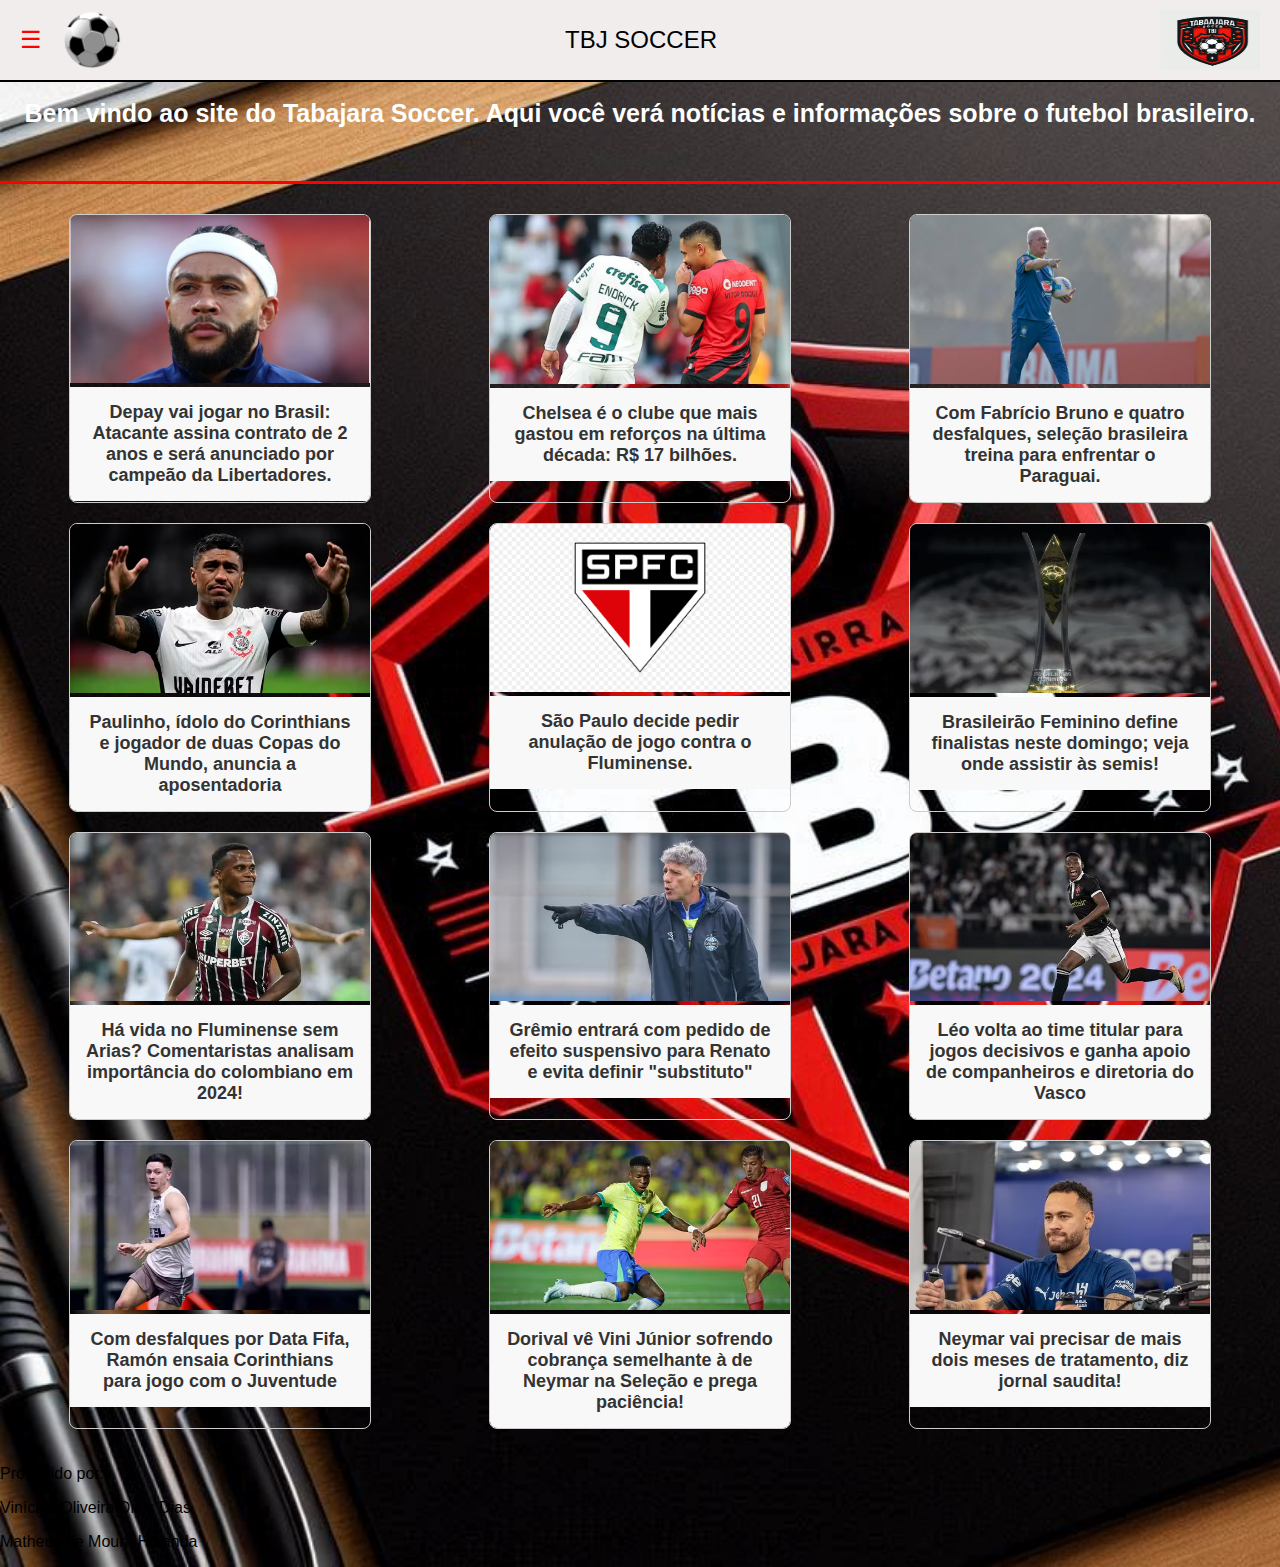
<file: index.html>
<!DOCTYPE html> <!-- Declara o tipo de documento como HTML5 -->
<html lang="pt-br"> <!-- Define o idioma da página como português do Brasil -->
<head> <!-- Cabeçalho da página, onde ficam metadados e links para estilos -->
    <meta charset="UTF-8"> <!-- Define o conjunto de caracteres como UTF-8 -->
    <meta name="viewport" content="width=device-width, initial-scale=1.0"> <!-- Configura a largura da página para se ajustar ao dispositivo do usuário -->
    <title>TabajaraSoccer</title> <!-- Título da página que aparece na aba do navegador -->
    <link rel="stylesheet" href="CSS/style.css">
    <style>
        body {
    margin: 0; /* Remove a margem padrão do corpo */
    padding: 0; /* Remove o preenchimento padrão do corpo */
    font-family: Arial, sans-serif; /* Define a fonte como Arial ou outra similar */
    background-image: url("Image/tbj2.jpeg");
    background-repeat: no-repeat;
    background-size: cover;
}
    </style>
</head>
<body> <!-- Corpo da página, onde o conteúdo visível ao usuário é inserido -->
    <div class="menu"> <!-- Contêiner para o menu horizontal -->
        <div class="menu-icon" onclick="toggleDropdown()">☰</div> <!-- Ícone de menu com função para abrir/fechar o menu suspenso -->
        <img src="Image/image.png" alt="Imagem Esquerda"> <!-- Imagem à esquerda no menu -->
        <div class="title">TBJ SOCCER</div> <!-- Título centralizado no menu -->
        <img src="Image/logo2.jpeg" alt="Imagem Direita" style="width: 100px;"> <!-- Imagem à direita no menu -->
        <div id="dropdown-menu" class="dropdown"> <!-- Menu suspenso que aparece ao clicar no ícone -->
            <a href="https://ge.globo.com/futebol/brasileirao-serie-a/">Brasileirão</a> <!-- Link para Brasileirão -->
            <a href="https://ge.globo.com/futebol/copa-do-brasil/">Copa do Brasil</a> <!-- Link para Copa do Brasil -->
            <a href="https://ge.globo.com/sp/futebol/campeonato-paulista/">Paulista</a> <!-- Link para Campeonato Paulista -->
            <a href="https://ge.globo.com/rj/futebol/campeonato-carioca/">Carioca</a>
            <a href="https://ge.globo.com/mg/futebol/campeonato-mineiro/">Mineiro</a>
            <a href="formulario.html">Formulario</a>
            <a href="criadores.html">Criadores</a>
        </div>
    </div>
    
    <h1 style="color:white;">Bem vindo ao site do Tabajara Soccer. Aqui você verá notícias e informações sobre o futebol brasileiro.</h1> <!-- Título principal da página -->

    <div class="more"> <!-- Contêiner para o texto "Veja mais!" -->
        Veja mais!
    </div>
    <div class="divider"></div> <!-- Linha divisória vermelha abaixo do texto "Veja mais!" -->
    
    <div class="news-grid"> <!-- Grid de notícias, contendo múltiplos contêineres de notícias -->
        <!-- 1º Container -->
        <div class="news-container">
            <a href="https://br.bolavip.com/futebol/depay-vai-jogar-no-brasil-atacante-assina-contrato-de-2-anos-e-sera-anunciado-por-campeao-da-libertadores" target="_blank">
                <div class="news-image">
                    <img src="Image/depay.webp" alt="Imagem da Notícia 1">
                </div>
                <div class="news-headline">
                    Depay vai jogar no Brasil: Atacante assina contrato de 2 anos e será anunciado por campeão da Libertadores.
                </div>
            </a>
        </div>
        <!-- 2º Container -->
        <div class="news-container">
            <a href="https://ge.globo.com/futebol/futebol-internacional/noticia/2024/09/08/chelsea-e-o-clube-que-mais-gastou-em-reforcos-na-ultima-decada-r-17-bilhoes.ghtml" target="_blank">
                <div class="news-image">
                    <img src="Image/endrick-vitor-roque.avif" alt="Imagem da Notícia 2">
                </div>
                <div class="news-headline">
                    Chelsea é o clube que mais gastou em reforços na última década: R$ 17 bilhões.
                </div>
            </a>
        </div>
        <!-- 3º Container -->
        <div class="news-container">
            <a href="https://ge.globo.com/futebol/selecao-brasileira/noticia/2024/09/08/com-fabricio-bruno-e-quatro-desfalques-selecao-brasileira-treina-para-enfrentar-o-paraguai.ghtml" target="_blank">
                <div class="news-image">
                    <img src="Image/dorival.avif" alt="Imagem da Notícia 3">
                </div>
                <div class="news-headline">
                    Com Fabrício Bruno e quatro desfalques, seleção brasileira treina para enfrentar o Paraguai.
                </div>
            </a>
        </div>
        <!-- 4º Container -->
        <div class="news-container">
            <a href="https://ge.globo.com/futebol/times/corinthians/noticia/2024/09/08/paulinho-idolo-do-corinthians-anuncia-a-aposentadoria-do-futebol.ghtml" target="_blank">
                <div class="news-image">
                    <img src="Image/paulinho.avif" alt="Imagem da Notícia 4">
                </div>
                <div class="news-headline">
                    Paulinho, ídolo do Corinthians e jogador de duas Copas do Mundo, anuncia a aposentadoria
                </div>
            </a>
        </div>
        <!-- 5º Container -->
        <div class="news-container">
            <a href="https://ge.globo.com/futebol/times/sao-paulo/noticia/2024/09/08/sao-paulo-decide-pedir-anulacao-de-jogo-contra-o-fluminense.ghtml" target="_blank">
                <div class="news-image">
                    <img src="Image/sao-paulo.png" alt="Imagem da Notícia 5">
                </div>
                <div class="news-headline">
                    São Paulo decide pedir anulação de jogo contra o Fluminense.
                </div>
            </a>
        </div>
        <!-- 6º Container -->
        <div class="news-container">
            <a href="https://ge.globo.com/sp/ribeirao-preto-e-regiao/futebol/futebol-feminino/brasileiro-feminino/noticia/2024/09/08/brasileirao-feminino-define-finalistas-neste-domingo-veja-onde-assistir-as-semis.ghtml" target="_blank">
                <div class="news-image">
                    <img src="Image/brfem.webp" alt="Imagem da Notícia 6">
                </div>
                <div class="news-headline">
                    Brasileirão Feminino define finalistas neste domingo; veja onde assistir às semis!
                </div>
            </a>
        </div>
        <!-- 7º Container -->
        <div class="news-container">
            <a href="https://ge.globo.com/futebol/times/fluminense/noticia/2024/09/08/ha-vida-no-fluminense-sem-arias-comentaristas-analisam-importancia-do-colombiano-em-2024.ghtml" target="_blank">
                <div class="news-image">
                    <img src="Image/arias.avif" alt="Imagem da Notícia 7">
                </div>
                <div class="news-headline">
                    Há vida no Fluminense sem Arias? Comentaristas analisam importância do colombiano em 2024!
                </div>
            </a>
        </div>
        <!-- 8º Container -->
        <div class="news-container">
            <a href="https://ge.globo.com/rs/futebol/times/gremio/noticia/2024/09/08/gremio-entrara-com-pedido-de-efeito-suspensivo-para-renato-e-evita-definir-substituto.ghtml" target="_blank">
                <div class="news-image">
                    <img src="Image/renato.avif" alt="Imagem da Notícia 8">
                </div>
                <div class="news-headline">
                    Grêmio entrará com pedido de efeito suspensivo para Renato e evita definir "substituto"
                </div>
            </a>
        </div>
        <!-- 9º Container -->
        <div class="news-container">
            <a href="https://ge.globo.com/futebol/times/vasco/noticia/2024/09/08/leo-volta-ao-time-titular-para-jogos-decisivos-e-ganha-apoio-de-companheiros-e-diretoria-do-vasco.ghtml" target="_blank">
                <div class="news-image">
                    <img src="Image/leo.avif" alt="Imagem da Notícia 9">
                </div>
                <div class="news-headline">
                    Léo volta ao time titular para jogos decisivos e ganha apoio de companheiros e diretoria do Vasco
                </div>
            </a>
        </div>
        <!-- 10º Container -->
        <div class="news-container">
            <a href="https://ge.globo.com/futebol/times/corinthians/noticia/2024/09/08/com-desfalques-por-data-fifa-ramon-ensaia-corinthians-para-jogo-com-o-juventude.ghtml" target="_blank">
                <div class="news-image">
                    <img src="Image/garro.avif" alt="Imagem da Notícia 10">
                </div>
                <div class="news-headline">
                    Com desfalques por Data Fifa, Ramón ensaia Corinthians para jogo com o Juventude
                </div>
            </a>
        </div>
        <!-- 11º Container -->
        <div class="news-container">
            <a href="https://ge.globo.com/futebol/selecao-brasileira/noticia/2024/09/08/dorival-ve-vini-junior-sofrendo-cobranca-semelhante-a-de-neymar-na-selecao-e-prega-paciencia.ghtml" target="_blank">
                <div class="news-image">
                    <img src="Image/vini.avif" alt="Imagem da Notícia 11">
                </div>
                <div class="news-headline">
                    Dorival vê Vini Júnior sofrendo cobrança semelhante à de Neymar na Seleção e prega paciência!
                </div>
            </a>
        </div>
        <!-- 12º Container -->
        <div class="news-container">
            <a href="https://ge.globo.com/futebol/futebol-internacional/futebol-saudita/noticia/2024/09/08/neymar-vai-precisar-de-mais-dois-meses-de-tratamento-diz-jornal-saudita.ghtml" target="_blank">
                <div class="news-image">
                    <img src="Image/neymar.avif" alt="Imagem da Notícia 12">
                </div>
                <div class="news-headline">
                    Neymar vai precisar de mais dois meses de tratamento, diz jornal saudita!
                </div>
            </a>
        </div>
    </div>
    <p>Produzido por:</p>
    <p></p>
    <p>Vinícius Oliveira Dinis  Dias</p>
    <p>Matheus de Moura Holanda</p>
</body>


    <script>
        function toggleDropdown() {
            var dropdown = document.getElementById("dropdown-menu");
            if (dropdown.style.display === "block") {
                dropdown.style.display = "none";
            } else {
                dropdown.style.display = "block";
            }
        }
    
        // Fecha o menu suspenso se o usuário clicar fora dele
        window.onclick = function(event) {
            if (!event.target.matches('.menu-icon')) {
                var dropdowns = document.getElementsByClassName("dropdown");
                for (var i = 0; i < dropdowns.length; i++) {
                    var openDropdown = dropdowns[i];
                    if (openDropdown.style.display === "block") {
                        openDropdown.style.display = "none";
                    }
                }
            }
        }
    </script>
</html>
</file>
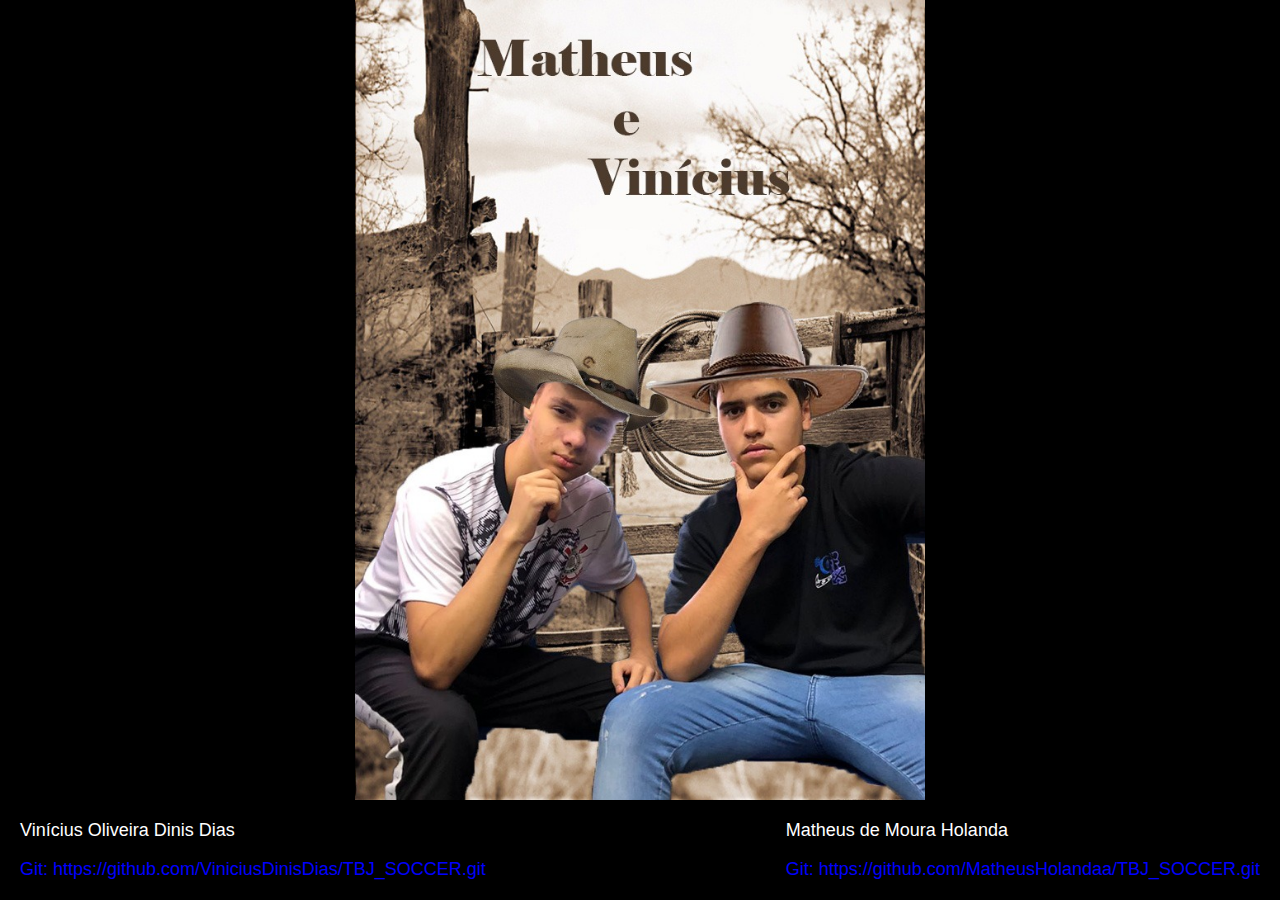
<file: criadores.html>
<!DOCTYPE html>
<html lang="pt-BR">
<head>
    <meta charset="UTF-8">
    <meta name="viewport" content="width=device-width, initial-scale=1.0">
    <title>Informações de Desenvolvedores</title>
    <style>
        body {
            margin: 0;
            padding: 0;
            font-family: Arial, sans-serif;
            overflow: hidden; /* Remove a barra de rolagem, se necessário */
        }
        .background-image {
    width: 100%;
    min-height: calc(100vh - 100px); /* Garante que ela preencha a tela */
    background-size: contain;
    background-position: center center;
    background-repeat: no-repeat;
    background-color: black;
}



        .info-box {
            width: 100%;
            height: 100px; /* Altura do bloco preto */
            background-color: black;
            color: white;
            padding: 20px;
            box-sizing: border-box;
            display: flex;
            justify-content: space-between;
            align-items: center;
            font-size: 18px;
            position: absolute;
            bottom: 0;
        }
        .info-box div {
            max-width: 45%;
        }
        .info-box a {
            color: #00f;
            text-decoration: none;
        }
    </style>
</head>
<body>
    <div class="background-image" style="background-image: url('Image/foto.jpeg');"></div>
    <div class="info-box">
        <div>
            <p>Vinícius Oliveira Dinis Dias</p>
            <p><a href="https://github.com/ViniciusDinisDias/TBJ_SOCCER.git" target="_blank">Git: https://github.com/ViniciusDinisDias/TBJ_SOCCER.git</a></p>
        </div>
        <div>
            <p>Matheus de Moura Holanda</p>
            <p><a href="https://github.com/MatheusHolandaa/TBJ_SOCCER.git" target="_blank">Git: https://github.com/MatheusHolandaa/TBJ_SOCCER.git</a></p>
        </div>
    </div>
</body>
</html>
</file>
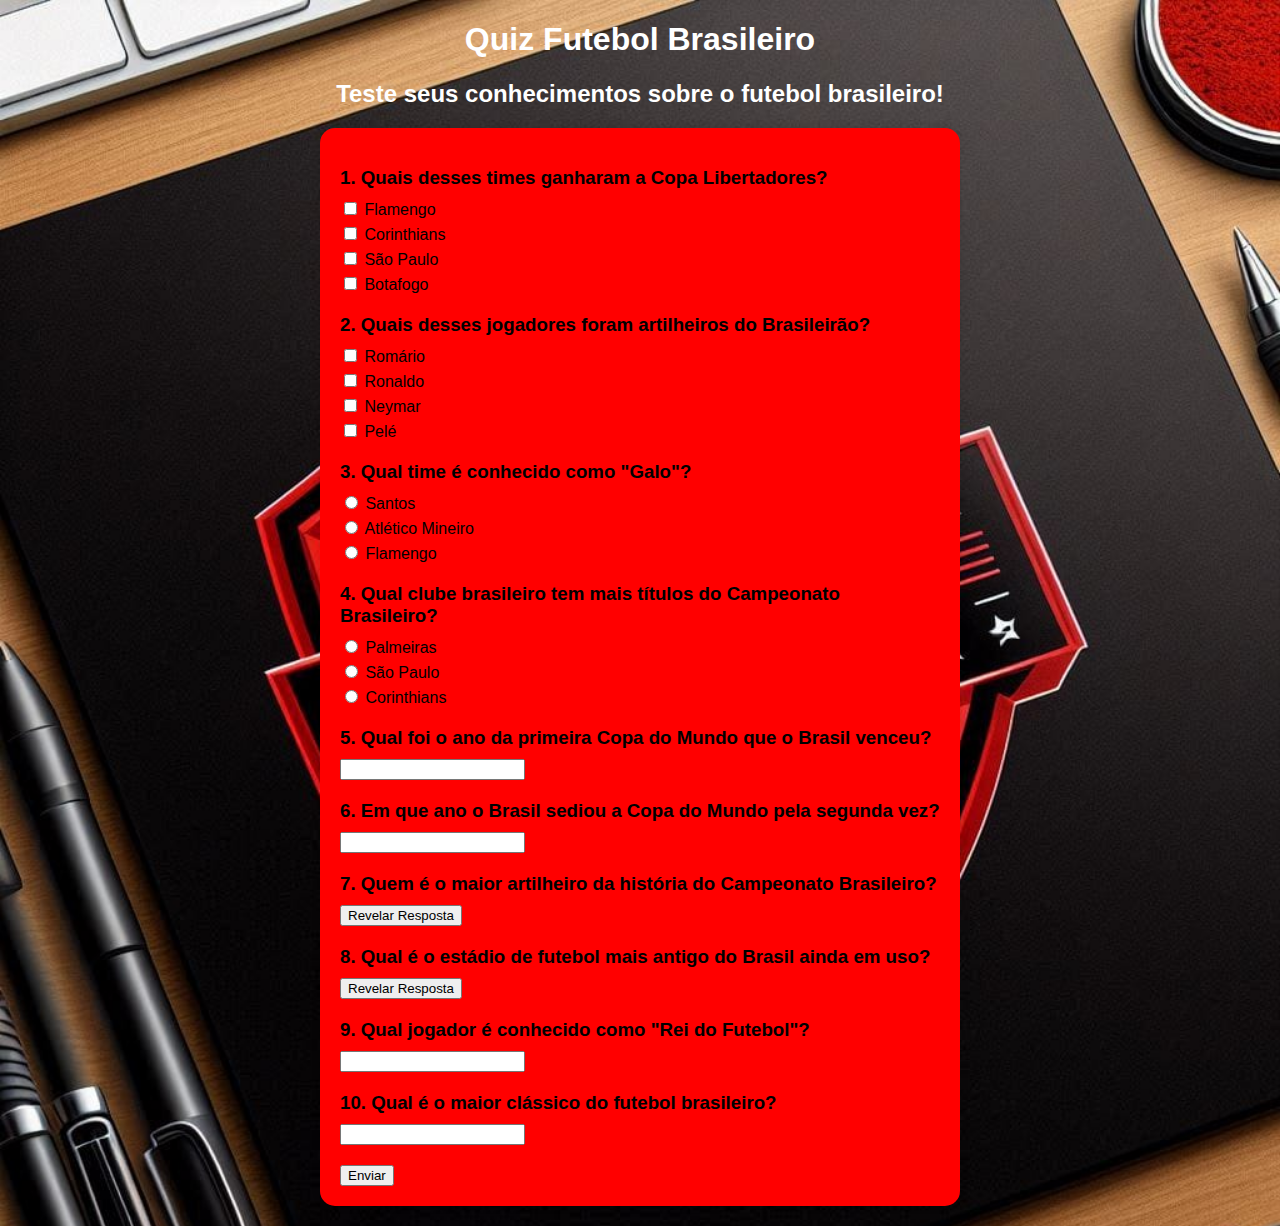
<file: formulario.html>
<!DOCTYPE html>
<html lang="pt-BR">
<head>
    <meta charset="UTF-8">
    <meta name="viewport" content="width=device-width, initial-scale=1.0">
    <title>Quiz Futebol Brasileiro</title>
    <style>
        body {
            background-image: url("Image/tbj2.jpeg");
            font-family: Arial, sans-serif;
            margin: 20px;
            background-color: #f4f4f4;
            background-repeat: no-repeat;
            background-size: cover;
        }
        form {
            background-color: red;
            padding: 20px;
            border-radius: 15px;
            box-shadow: 0 0 10px rgba(0, 0, 0, 0.1);
            max-width: 600px;
            margin: 0 auto;
        }
        .question {
            margin-bottom: 20px;
        }
        .question h3 {
            margin-bottom: 10px;
        }
        .question label {
            display: block;
            margin-bottom: 5px;
        }
        h1, h2 {
            text-align: center;
            color: white;
        }
        .result {
            text-align: center;
            font-size: 1.2em;
            margin-top: 20px;
        }
    </style>
</head>
<body>
    <h1>Quiz Futebol Brasileiro</h1>
    <h2>Teste seus conhecimentos sobre o futebol brasileiro!</h2>
    <form id="quizForm">

        <!-- Checkbox Questions -->
        <div class="question">
            <h3>1. Quais desses times ganharam a Copa Libertadores?</h3>
            <label><input type="checkbox" name="q1" value="a"> Flamengo</label>
            <label><input type="checkbox" name="q1" value="b"> Corinthians</label>
            <label><input type="checkbox" name="q1" value="c"> São Paulo</label>
            <label><input type="checkbox" name="q1" value="d"> Botafogo</label>
        </div>
        <div class="question">
            <h3>2. Quais desses jogadores foram artilheiros do Brasileirão?</h3>
            <label><input type="checkbox" name="q2" value="a"> Romário</label>
            <label><input type="checkbox" name="q2" value="b"> Ronaldo</label>
            <label><input type="checkbox" name="q2" value="c"> Neymar</label>
            <label><input type="checkbox" name="q2" value="d"> Pelé</label>
        </div>

        <!-- Radio Questions -->
        <div class="question">
            <h3>3. Qual time é conhecido como "Galo"?</h3>
            <label><input type="radio" name="q3" value="a"> Santos</label>
            <label><input type="radio" name="q3" value="b"> Atlético Mineiro</label>
            <label><input type="radio" name="q3" value="c"> Flamengo</label>
        </div>
        <div class="question">
            <h3>4. Qual clube brasileiro tem mais títulos do Campeonato Brasileiro?</h3>
            <label><input type="radio" name="q4" value="a"> Palmeiras</label>
            <label><input type="radio" name="q4" value="b"> São Paulo</label>
            <label><input type="radio" name="q4" value="c"> Corinthians</label>
        </div>

        <!-- Submit Questions -->
        <div class="question">
            <h3>5. Qual foi o ano da primeira Copa do Mundo que o Brasil venceu?</h3>
            <input type="text" name="q5">
        </div>
        <div class="question">
            <h3>6. Em que ano o Brasil sediou a Copa do Mundo pela segunda vez?</h3>
            <input type="text" name="q6">
        </div>

        <!-- Button Questions -->
        <div class="question">
            <h3>7. Quem é o maior artilheiro da história do Campeonato Brasileiro?</h3>
            <button type="button">Revelar Resposta</button>
        </div>
        <div class="question">
            <h3>8. Qual é o estádio de futebol mais antigo do Brasil ainda em uso?</h3>
            <button type="button">Revelar Resposta</button>
        </div>

        <!-- Text Questions -->
        <div class="question">
            <h3>9. Qual jogador é conhecido como "Rei do Futebol"?</h3>
            <input type="text" name="q9">
        </div>
        <div class="question">
            <h3>10. Qual é o maior clássico do futebol brasileiro?</h3>
            <input type="text" name="q10">
        </div>

        <button type="submit">Enviar</button>
    </form>
</body>
</html>
</file>
<file: CSS/style.css>
.menu {
    display: flex; /* Utiliza o layout flexbox para alinhar os itens horizontalmente */
    align-items: center; /* Alinha os itens verticalmente ao centro */
    background-color: rgb(241, 237, 237); /* Define a cor de fundo do menu */
    border-bottom: 2px solid black; /* Adiciona uma borda inferior preta */
    padding: 10px 20px; /* Adiciona espaço interno ao redor do conteúdo */
    position: relative; /* Define o menu como relativo para posicionamento */
    color: red; /* Define a cor do texto como azul-violeta */
}
.menu img {
    height: 60px; /* Define a altura das imagens dentro do menu */
}
.menu .menu-icon {
    font-size: 24px; /* Define o tamanho da fonte para o ícone do menu */
    cursor: pointer; /* Mostra o cursor de ponteiro ao passar o mouse */
    margin-right: 20px; /* Adiciona espaço à direita do ícone */
}
.menu .title {
    flex-grow: 1; /* Faz o título ocupar o espaço restante no flex container */
    text-align: center; /* Centraliza o título horizontalmente */
    color: black; /* Define a cor do título como preto */
    font-size: 24px; /* Define o tamanho da fonte do título */
}
.dropdown {
    display: none; /* Esconde o menu suspenso por padrão */
    position: absolute; /* Posiciona o menu em relação ao item pai */
    top: 100%; /* Coloca o menu suspenso abaixo do menu principal */
    left: 0; /* Alinha o menu suspenso à esquerda do ícone */
    background-color: red; /* Define a cor de fundo do menu suspenso */
    border: 1px solid black; /* Adiciona uma borda preta ao menu suspenso */
    box-shadow: 0px 8px 16px rgba(0,0,0,0.2); /* Adiciona sombra ao menu para efeito de profundidade */
    z-index: 1000; /* Garante que o menu fique acima de outros elementos na página */
}
.dropdown a {
    display: block; /* Exibe os links como blocos para que ocupem toda a largura */
    padding: 10px 20px; /* Adiciona espaço interno ao redor do texto dos links */
    color: white; /* Define a cor do texto dos links como preto */
    text-decoration: none; /* Remove sublinhado dos links */
    border-bottom: 1px solid rgb(165, 23, 23); /* Adiciona uma borda inferior vermelha */
}
.dropdown a:hover {
    background-color: #f1f1f1; /* Altera a cor de fundo quando o mouse passa sobre o link */
}
.dropdown a:last-child {
    border-bottom: none; /* Remove a borda inferior do último link no menu suspenso */
}
.news-grid {
    display: flex; /* Utiliza flexbox para organizar os contêineres de notícias */
    flex-wrap: wrap; /* Permite que os contêineres quebrem linha se necessário */
    justify-content: space-around; /* Distribui os contêineres igualmente com espaço ao redor */
    padding: 20px; /* Adiciona espaço interno ao redor do grid */
    gap: 20px; /* Adiciona espaço entre os contêineres de notícias */
}
.news-container {
    width: 300px; /* Define a largura dos contêineres de notícias */
    border: 1px solid #ccc; /* Adiciona uma borda cinza clara aos contêineres */
    border-radius: 8px; /* Arredonda os cantos dos contêineres */
    overflow: hidden; /* Esconde qualquer conteúdo que ultrapasse o contêiner */
    cursor: pointer; /* Mostra o cursor de ponteiro ao passar o mouse */
    text-align: center; /* Centraliza o conteúdo textualmente */
    transition: box-shadow 0.3s ease; /* Adiciona uma transição suave para a sombra do contêiner */
}
.news-container:hover {
    box-shadow: 0 4px 8px rgba(0, 0, 0, 0.2); /* Adiciona uma sombra ao contêiner quando o mouse passa sobre ele */
}
.news-image img {
    width: 100%; /* Faz com que as imagens ocupem 100% da largura do contêiner */
    height: auto; /* Mantém a proporção das imagens */
}
.news-headline {
    padding: 15px; /* Adiciona espaço interno ao redor da manchete */
    font-size: 18px; /* Define o tamanho da fonte da manchete */
    font-weight: bold; /* Deixa o texto da manchete em negrito */
    color: #333; /* Define a cor do texto como um cinza escuro */
    background-color: #f8f8f8; /* Define a cor de fundo da manchete como um cinza claro */
}
.news-container a {
    text-decoration: none; /* Remove o sublinhado dos links dentro do contêiner */
    color: inherit; /* Faz com que a cor do link herde a cor do contêiner */
}
h1 {
    font-size: 25px; /* Define o tamanho da fonte do título principal */
    font-family: Arial, sans-serif; /* Define a fonte do título principal */
    text-align: center; /* Centraliza o título principal */
}
.more {
    text-align: center; /* Centraliza o texto "Veja mais!" */
    font-size: 20px; /* Define o tamanho da fonte do texto "Veja mais!" */
    margin-top: 20px; /* Adiciona espaço acima do texto "Veja mais!" */
    font-weight: bold; /* Deixa o texto "Veja mais!" em negrito */
    color: #333; /* Define a cor do texto "Veja mais!" como um cinza escuro */
}
.divider {
    width: 100%; /* Faz com que a linha divisória ocupe 100% da largura */
    height: 3px; /* Define a altura da linha divisória */
    background-color: red; /* Define a cor da linha divisória como vermelha */
    margin: 10px 0; /* Adiciona espaço acima e abaixo da linha divisória */
}
</file>
